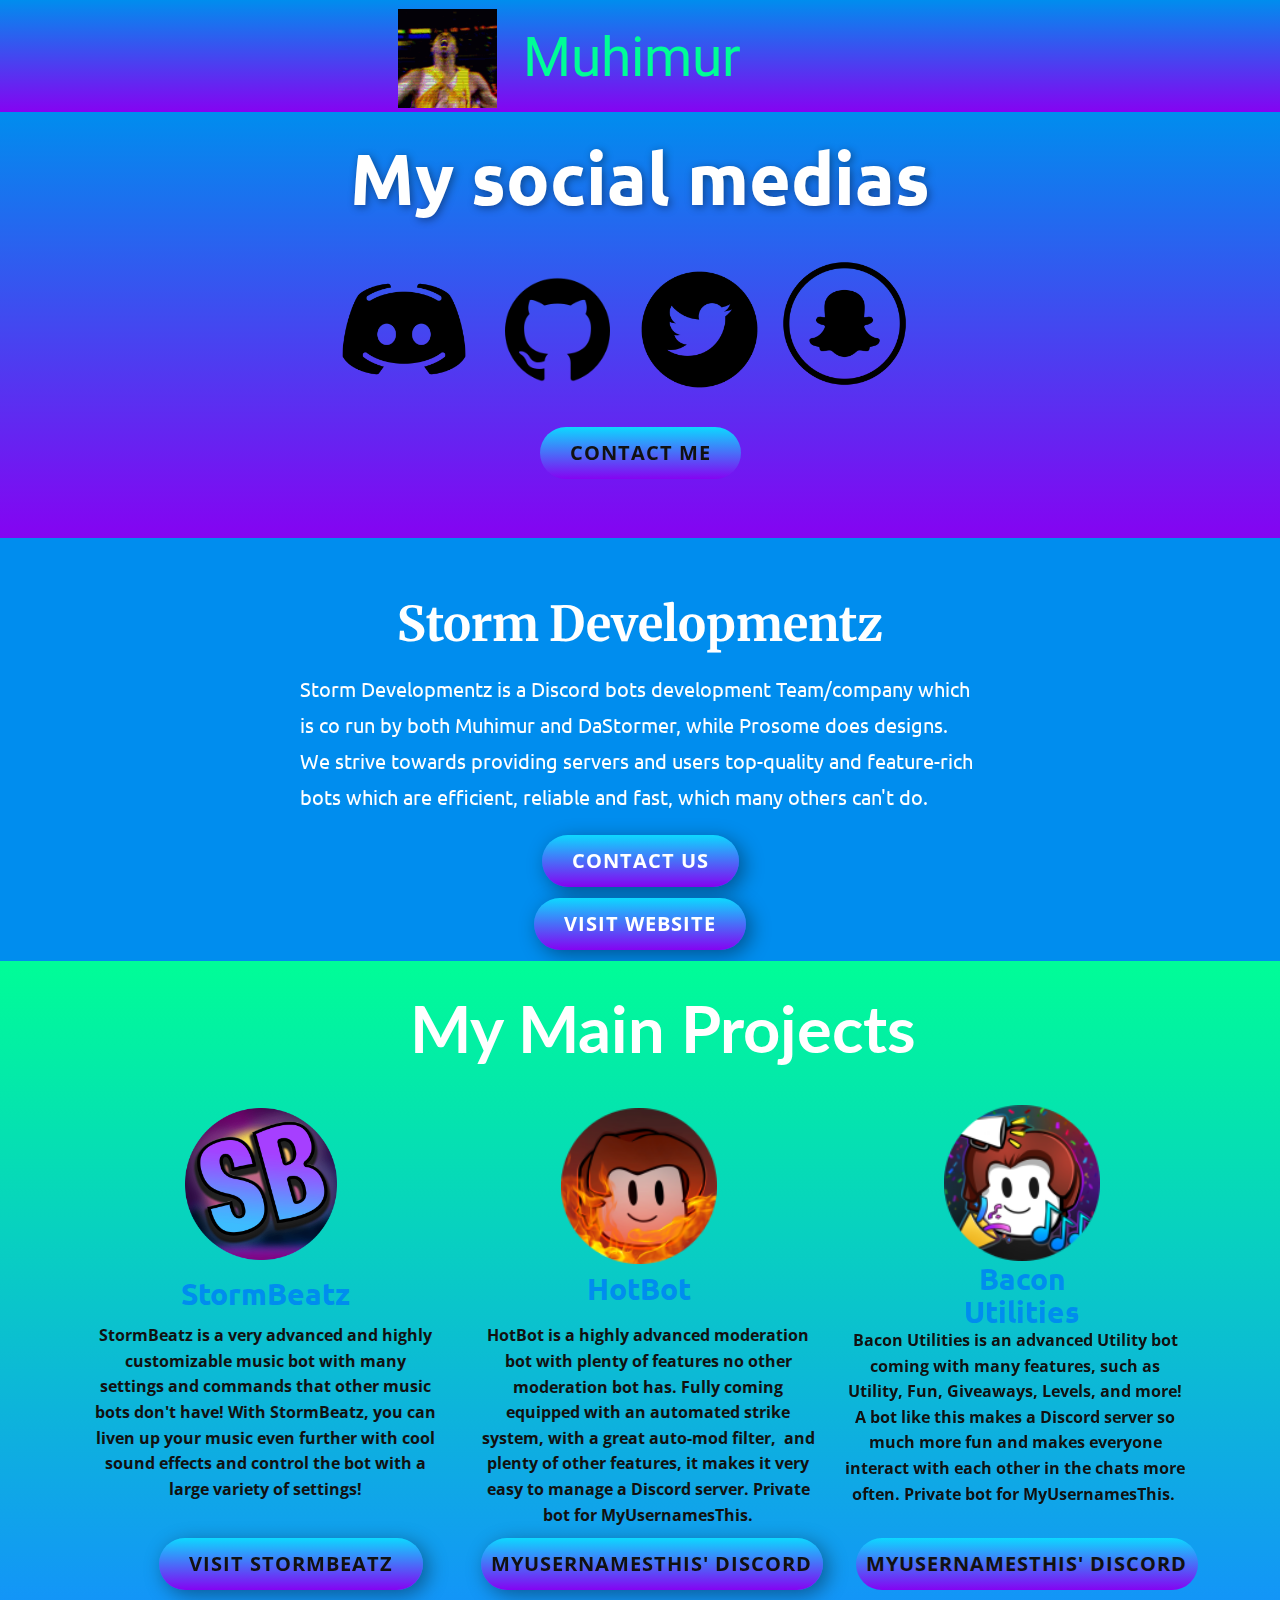
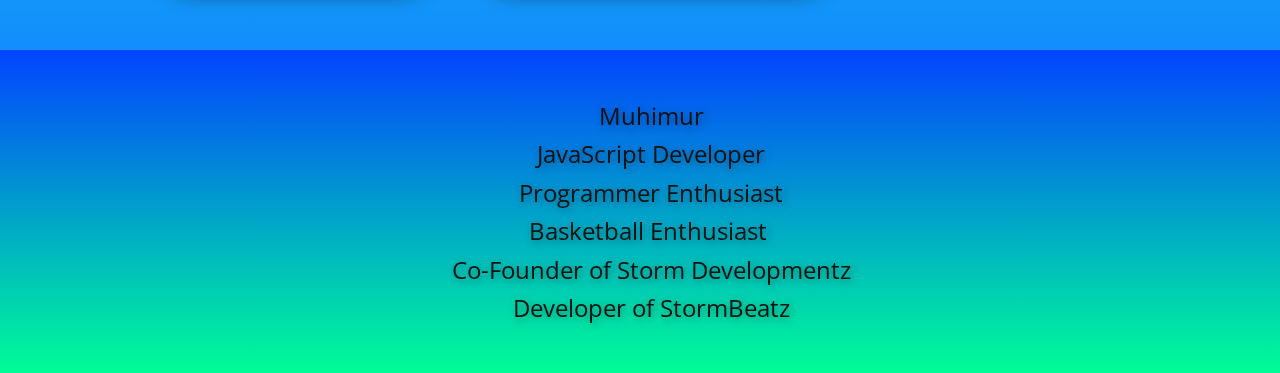
<file: index.html>
<!DOCTYPE html>
<html style="font-size: 16px;">
  <head>
    <meta name="viewport" content="width=device-width, initial-scale=1.0">
    <meta charset="utf-8">
    <meta name="keywords" content="Muhimur, My so​​cial medias, Storm Developmentz, StormBeatz, HotBot, Bacon Utilities">
    <meta name="description" content="">
    <meta name="page_type" content="np-template-header-footer-from-plugin">
    <title>Home</title>
    <link rel="stylesheet" href="nicepage.css" media="screen">
<link rel="stylesheet" href="Home.css" media="screen">
    <script class="u-script" type="text/javascript" src="jquery.js" defer=""></script>
    <script class="u-script" type="text/javascript" src="nicepage.js" defer=""></script>
    <meta name="generator" content="Nicepage 3.6.2, nicepage.com">
    
    <link id="u-theme-google-font" rel="stylesheet" href="https://fonts.googleapis.com/css?family=Roboto:100,100i,300,300i,400,400i,500,500i,700,700i,900,900i|Open+Sans:300,300i,400,400i,600,600i,700,700i,800,800i">
    <link id="u-page-google-font" rel="stylesheet" href="https://fonts.googleapis.com/css?family=Ubuntu:300,300i,400,400i,500,500i,700,700i|Merriweather:300,300i,400,400i,700,700i,900,990i|Lato:100,100i,300,300i,400,400i,700,700i,900,900i">
    
    
    
    
    <script type="application/ld+json">{
		"@context": "http://schema.org",
		"@type": "Organization",
		"name": "",
		"url": "index.html",
		"logo": "images/image.gif"
}</script>
    <meta property="og:title" content="Home">
    <meta property="og:type" content="website">
    <meta name="theme-color" content="#478ac9">
    <link rel="canonical" href="index.html">
    <meta property="og:url" content="index.html">
  </head>
  <body data-home-page="Home.html" data-home-page-title="Home" class="u-body"><header class="u-clearfix u-gradient u-header u-header" id="sec-37f4"><div class="u-clearfix u-sheet u-valign-middle u-sheet-1">
        <a href="https://nicepage.com" class="u-image u-logo u-image-1" data-animation-name="rollIn" data-animation-duration="1000" data-animation-delay="0" data-animation-direction="">
          <img src="images/image.gif" class="u-logo-image u-logo-image-1" data-image-width="98.65">
        </a>
        <h1 class="u-heading-font u-text u-text-custom-color-1 u-title u-text-1" data-animation-name="jello" data-animation-duration="1000" data-animation-delay="0" data-animation-direction="">Muhimur</h1>
      </div></header>
    <section id="carousel_c573" class="u-carousel u-slide u-valign-middle-md u-valign-middle-sm u-valign-middle-xs u-block-7a88-1" data-u-ride="carousel" data-interval="5000">
      <ol class="u-absolute-hcenter u-carousel-indicators u-hidden u-block-7a88-2">
        <li data-u-target="#carousel_c573" data-u-slide-to="0" class="u-active u-grey-30"></li>
        <li data-u-target="#carousel_c573" data-u-slide-to="1" class="u-grey-30"></li>
      </ol>
      <div class="u-carousel-inner" role="listbox">
        <div class="u-active u-align-center u-carousel-item u-clearfix u-gradient u-section-1-1" src="">
          <div class="u-clearfix u-sheet u-sheet-1">
            <h1 class="u-custom-font u-font-ubuntu u-text u-text-body-alt-color u-title u-text-1" data-animation-name="flipIn" data-animation-duration="1000" data-animation-delay="0" data-animation-direction="X">My so​​cial medias</h1>
            <img src="images/snapchat-logo-social-media-communication-32117c83e08b73c1-512x512.png" alt="" class="u-image u-image-default u-preserve-proportions u-image-1" data-image-width="512" data-image-height="512" data-href="https://cdn.discordapp.com/attachments/790260486691618858/811313110765010954/image0.jpg" data-target="_blank" data-animation-name="rollIn" data-animation-duration="1000" data-animation-delay="0" data-animation-direction="">
            <img src="images/6134072535d460dc1097a60a729b43c2.png" alt="" class="u-image u-image-default u-preserve-proportions u-image-2" data-image-width="480" data-image-height="480" data-href="https://discord.gg/suUfTeATtm" data-target="_blank" data-animation-name="flipIn" data-animation-duration="1000" data-animation-delay="0" data-animation-direction="X">
            <img src="images/25231.png" alt="" class="u-image u-image-default u-preserve-proportions u-image-3" data-image-width="512" data-image-height="512" data-href="https://github.com/muhimur9049" data-target="_blank" data-animation-name="flash" data-animation-duration="1000" data-animation-delay="0" data-animation-direction="">
            <img src="images/5ca98c73b2bb7a02bf8350933c7ca443.png" alt="" class="u-image u-image-default u-preserve-proportions u-image-4" data-image-width="512" data-image-height="512" data-href="https://twitter.com/muhimur_" data-target="_blank" data-animation-name="jackInTheBox" data-animation-duration="1000" data-animation-delay="0" data-animation-direction="">
            <a href="mailto:muhimur@stormdevelopmentz.xyz" class="u-btn u-btn-round u-button-style u-gradient u-hover-palette-1-light-1 u-none u-radius-50 u-btn-1" data-animation-name="bounceIn" data-animation-duration="1000" data-animation-delay="0" data-animation-direction="Down">Contact me</a>
          </div>
        </div>
      </div>
      <a class="u-absolute-vcenter-xl u-carousel-control u-carousel-control-prev u-hidden u-text-grey-30 u-block-7a88-5" href="#carousel_c573" role="button" data-u-slide="prev">
        <span aria-hidden="true">
          <svg viewBox="0 0 477.175 477.175"><path d="M145.188,238.575l215.5-215.5c5.3-5.3,5.3-13.8,0-19.1s-13.8-5.3-19.1,0l-225.1,225.1c-5.3,5.3-5.3,13.8,0,19.1l225.1,225
                    c2.6,2.6,6.1,4,9.5,4s6.9-1.3,9.5-4c5.3-5.3,5.3-13.8,0-19.1L145.188,238.575z"></path></svg>
        </span>
        <span class="sr-only">Previous</span>
      </a>
      <a class="u-absolute-vcenter u-carousel-control u-carousel-control-next u-hidden u-text-grey-30 u-block-7a88-4" href="#carousel_c573" role="button" data-u-slide="next">
        <span aria-hidden="true">
          <svg viewBox="0 0 477.175 477.175"><path d="M360.731,229.075l-225.1-225.1c-5.3-5.3-13.8-5.3-19.1,0s-5.3,13.8,0,19.1l215.5,215.5l-215.5,215.5
                    c-5.3,5.3-5.3,13.8,0,19.1c2.6,2.6,6.1,4,9.5,4c3.4,0,6.9-1.3,9.5-4l225.1-225.1C365.931,242.875,365.931,234.275,360.731,229.075z"></path></svg>
        </span>
        <span class="sr-only">Next</span>
      </a>
    </section>
    <section class="u-align-center u-clearfix u-custom-color-2 u-section-2" id="sec-8a60">
      <div class="u-clearfix u-sheet u-sheet-1">
        <h1 class="u-custom-font u-font-merriweather u-text u-text-1" data-animation-name="zoomIn" data-animation-duration="1000" data-animation-delay="0" data-animation-direction="">Storm Developmentz</h1>
        <p class="u-align-left u-custom-font u-font-ubuntu u-text u-text-2" data-animation-name="jackInTheBox" data-animation-duration="1000" data-animation-delay="0" data-animation-direction="">Storm Developmentz is a Discord bots development Team/company which is co run by both Muhimur and DaStormer, while Prosome does designs. We strive towards providing servers and users top-quality and feature-rich bots which are efficient, reliable and fast, which many others can't do.<br>
        </p>
        <a href="mailto:devs@stormdevelopmentz.xyz?subject=Discord%20bot" class="u-btn u-btn-round u-button-style u-gradient u-hover-palette-1-light-1 u-none u-radius-50 u-btn-1" data-animation-name="flipIn" data-animation-duration="1000" data-animation-delay="0" data-animation-direction="X">Contact us</a>
        <a href="https://stormdevelopmentz.xyz/home" class="u-btn u-btn-round u-button-style u-gradient u-hover-palette-1-light-1 u-none u-radius-50 u-btn-2" target="_blank" data-animation-name="flipIn" data-animation-duration="1000" data-animation-delay="0" data-animation-direction="X">Visit website</a>
      </div>
    </section>
    <section class="u-clearfix u-gradient u-section-3" id="sec-c2d2">
      <div class="u-clearfix u-sheet u-sheet-1">
        <h3 class="u-align-center u-custom-font u-font-lato u-text u-text-white u-text-1">My Main Projects</h3>
        <img src="images/circle1.png" alt="" class="u-image u-image-default u-preserve-proportions u-image-1" data-image-width="512" data-image-height="512" data-animation-name="slideIn" data-animation-duration="1000" data-animation-delay="0" data-animation-direction="Down">
        <img src="images/circle2.png" alt="" class="u-image u-image-default u-preserve-proportions u-image-2" data-image-width="128" data-image-height="128" data-animation-name="slideIn" data-animation-duration="1000" data-animation-delay="0" data-animation-direction="Down">
        <img src="images/circle3.png" alt="" class="u-image u-image-default u-preserve-proportions u-image-3" data-image-width="128" data-image-height="128" data-animation-name="rotateIn" data-animation-duration="1000" data-animation-delay="0" data-animation-direction="">
        <h2 class="u-align-center u-custom-font u-font-ubuntu u-subtitle u-text u-text-custom-color-2 u-text-2">StormBeatz</h2>
        <h2 class="u-align-center u-custom-font u-font-ubuntu u-subtitle u-text u-text-custom-color-2 u-text-3">HotBot</h2>
        <h2 class="u-align-center u-custom-font u-font-ubuntu u-subtitle u-text u-text-custom-color-2 u-text-4">Bacon Utilities</h2>
        <p class="u-align-center u-small-text u-text u-text-variant u-text-5">StormBeatz is a very advanced and highly customizable music bot with many settings and commands that other music bots don't have! With StormBeatz, you can liven up your music even further with cool sound effects and control the bot with a large variety of settings!</p>
        <p class="u-align-center u-small-text u-text u-text-variant u-text-6">HotBot is a highly advanced moderation bot with plenty of features no other moderation bot has. Fully coming equipped with an automated strike system, with a great auto-mod filter,&nbsp; and plenty of other features, it makes it very easy to manage a Discord server. Private bot for MyUsernamesThis.</p>
        <p class="u-align-center u-small-text u-text u-text-variant u-text-7">Bacon Utilities is an advanced Utility bot coming with many features, such as Utility, Fun, Giveaways, Levels, and more! A bot like this makes a Discord server so much more fun and makes everyone interact with each other in the chats more often. Private bot for MyUsernamesThis.&nbsp;</p>
        <a href="https://stormbeatz.org" class="u-btn u-btn-round u-button-style u-gradient u-hover-palette-1-light-1 u-none u-radius-50 u-btn-1" data-animation-name="jackInTheBox" data-animation-duration="1000" data-animation-delay="0" data-animation-direction="">Visit StormBeatz</a>
        <a href="https://discord.gg/myusernamesthis" class="u-btn u-btn-round u-button-style u-gradient u-hover-palette-1-light-1 u-none u-radius-50 u-btn-2" target="_blank" data-animation-name="jackInTheBox" data-animation-duration="1000" data-animation-delay="0" data-animation-direction="">MyUsernamesThis' Discord</a>
        <a href="https://discord.gg/myusernamesthis" class="u-btn u-btn-round u-button-style u-gradient u-hover-palette-1-light-1 u-none u-radius-50 u-btn-3" target="_blank">MyUsernamesThis' Discord</a>
      </div>
    </section>
    
    
    <footer class="u-align-center u-clearfix u-footer u-gradient u-footer" id="sec-1e3b"><div class="u-clearfix u-sheet u-valign-middle u-sheet-1">
        <p class="u-large-text u-text u-text-variant u-text-1" data-animation-name="wobble" data-animation-duration="1000" data-animation-delay="0" data-animation-direction="">Muhimur<br>JavaScript Developer<br>Programmer Enthusiast<br>Basketball Enthusiast&nbsp;<br>Co-Founder of Storm Developmentz<br>Developer of StormBeatz
        </p>
      </div></footer>
  </body>
</html>
</file>
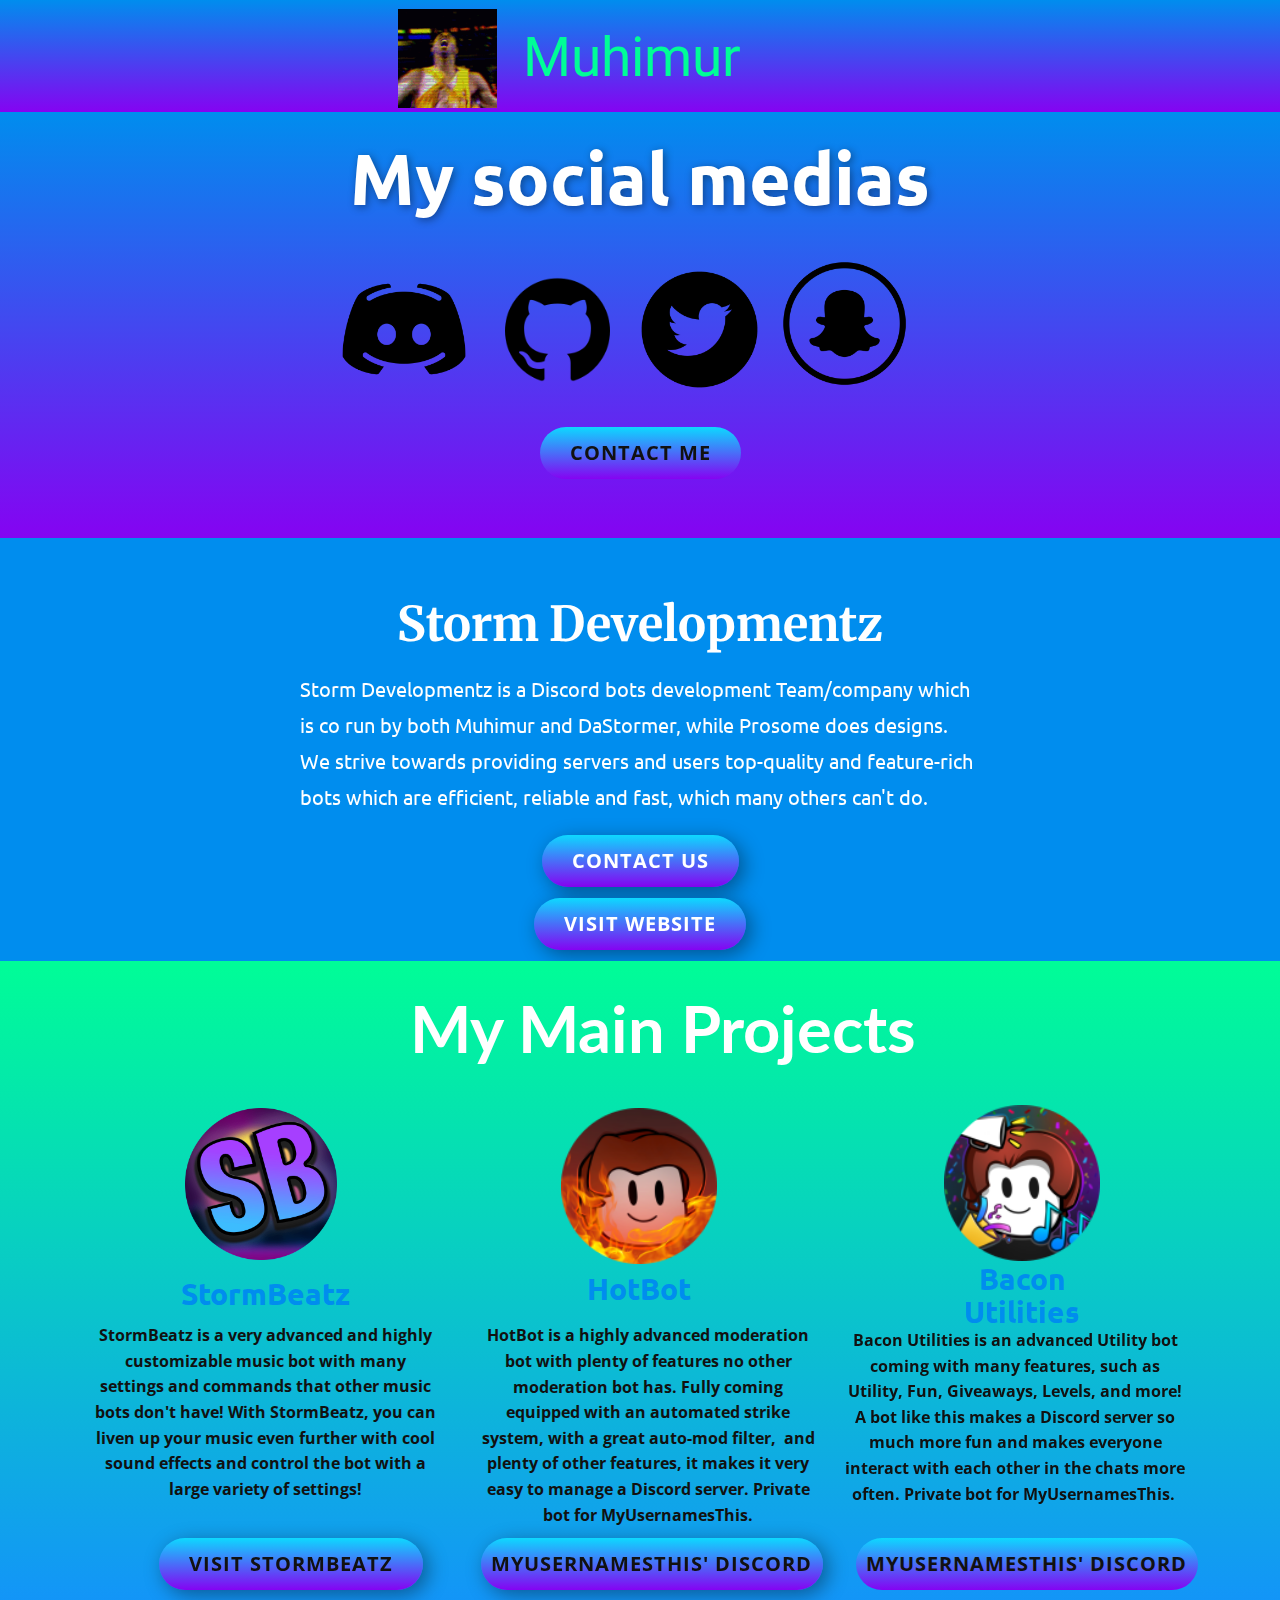
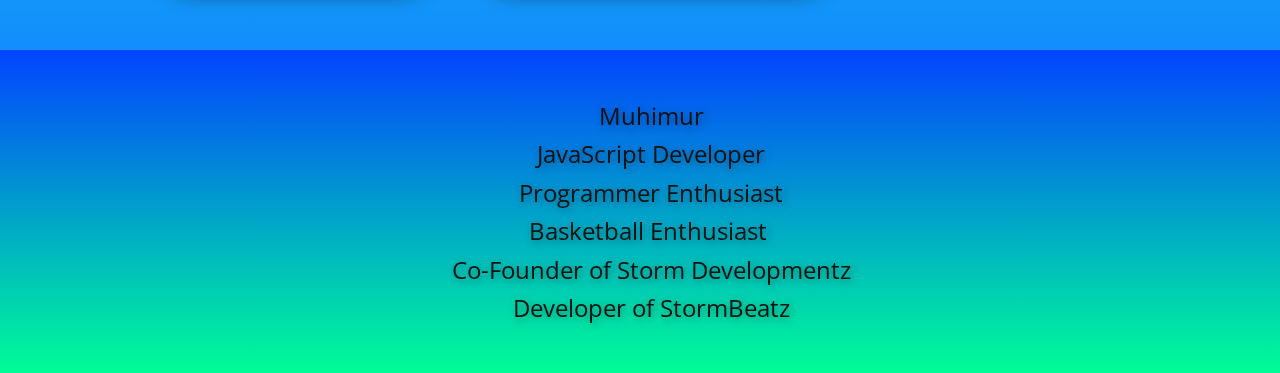
<file: Home.html>
<!DOCTYPE html>
<html style="font-size: 16px;">
  <head>
    <meta name="viewport" content="width=device-width, initial-scale=1.0">
    <meta charset="utf-8">
    <meta name="keywords" content="Muhimur, My so​​cial medias, Storm Developmentz, StormBeatz, HotBot, Bacon Utilities">
    <meta name="description" content="">
    <meta name="page_type" content="np-template-header-footer-from-plugin">
    <title>Home</title>
    <link rel="stylesheet" href="nicepage.css" media="screen">
<link rel="stylesheet" href="Home.css" media="screen">
    <script class="u-script" type="text/javascript" src="jquery.js" defer=""></script>
    <script class="u-script" type="text/javascript" src="nicepage.js" defer=""></script>
    <meta name="generator" content="Nicepage 3.6.2, nicepage.com">
    
    <link id="u-theme-google-font" rel="stylesheet" href="https://fonts.googleapis.com/css?family=Roboto:100,100i,300,300i,400,400i,500,500i,700,700i,900,900i|Open+Sans:300,300i,400,400i,600,600i,700,700i,800,800i">
    <link id="u-page-google-font" rel="stylesheet" href="https://fonts.googleapis.com/css?family=Ubuntu:300,300i,400,400i,500,500i,700,700i|Merriweather:300,300i,400,400i,700,700i,900,990i|Lato:100,100i,300,300i,400,400i,700,700i,900,900i">
    
    
    
    
    <script type="application/ld+json">{
		"@context": "http://schema.org",
		"@type": "Organization",
		"name": "",
		"url": "index.html",
		"logo": "images/image.gif"
}</script>
    <meta property="og:title" content="Home">
    <meta property="og:type" content="website">
    <meta name="theme-color" content="#478ac9">
    <link rel="canonical" href="index.html">
    <meta property="og:url" content="index.html">
  </head>
  <body class="u-body"><header class="u-clearfix u-gradient u-header u-header" id="sec-37f4"><div class="u-clearfix u-sheet u-valign-middle u-sheet-1">
        <a href="https://nicepage.com" class="u-image u-logo u-image-1" data-animation-name="rollIn" data-animation-duration="1000" data-animation-delay="0" data-animation-direction="">
          <img src="images/image.gif" class="u-logo-image u-logo-image-1" data-image-width="98.65">
        </a>
        <h1 class="u-heading-font u-text u-text-custom-color-1 u-title u-text-1" data-animation-name="jello" data-animation-duration="1000" data-animation-delay="0" data-animation-direction="">Muhimur</h1>
      </div></header>
    <section id="carousel_c573" class="u-carousel u-slide u-valign-middle-md u-valign-middle-sm u-valign-middle-xs u-block-7a88-1" data-u-ride="carousel" data-interval="5000">
      <ol class="u-absolute-hcenter u-carousel-indicators u-hidden u-block-7a88-2">
        <li data-u-target="#carousel_c573" data-u-slide-to="0" class="u-active u-grey-30"></li>
        <li data-u-target="#carousel_c573" data-u-slide-to="1" class="u-grey-30"></li>
      </ol>
      <div class="u-carousel-inner" role="listbox">
        <div class="u-active u-align-center u-carousel-item u-clearfix u-gradient u-section-1-1" src="">
          <div class="u-clearfix u-sheet u-sheet-1">
            <h1 class="u-custom-font u-font-ubuntu u-text u-text-body-alt-color u-title u-text-1" data-animation-name="flipIn" data-animation-duration="1000" data-animation-delay="0" data-animation-direction="X">My so​​cial medias</h1>
            <img src="images/snapchat-logo-social-media-communication-32117c83e08b73c1-512x512.png" alt="" class="u-image u-image-default u-preserve-proportions u-image-1" data-image-width="512" data-image-height="512" data-href="https://cdn.discordapp.com/attachments/790260486691618858/811313110765010954/image0.jpg" data-target="_blank" data-animation-name="rollIn" data-animation-duration="1000" data-animation-delay="0" data-animation-direction="">
            <img src="images/6134072535d460dc1097a60a729b43c2.png" alt="" class="u-image u-image-default u-preserve-proportions u-image-2" data-image-width="480" data-image-height="480" data-href="https://discord.gg/suUfTeATtm" data-target="_blank" data-animation-name="flipIn" data-animation-duration="1000" data-animation-delay="0" data-animation-direction="X">
            <img src="images/25231.png" alt="" class="u-image u-image-default u-preserve-proportions u-image-3" data-image-width="512" data-image-height="512" data-href="https://github.com/muhimur9049" data-target="_blank" data-animation-name="flash" data-animation-duration="1000" data-animation-delay="0" data-animation-direction="">
            <img src="images/5ca98c73b2bb7a02bf8350933c7ca443.png" alt="" class="u-image u-image-default u-preserve-proportions u-image-4" data-image-width="512" data-image-height="512" data-href="https://twitter.com/muhimur_" data-target="_blank" data-animation-name="jackInTheBox" data-animation-duration="1000" data-animation-delay="0" data-animation-direction="">
            <a href="mailto:muhimur@stormdevelopmentz.xyz" class="u-btn u-btn-round u-button-style u-gradient u-hover-palette-1-light-1 u-none u-radius-50 u-btn-1" data-animation-name="bounceIn" data-animation-duration="1000" data-animation-delay="0" data-animation-direction="Down">Contact me</a>
          </div>
        </div>
      </div>
      <a class="u-absolute-vcenter-xl u-carousel-control u-carousel-control-prev u-hidden u-text-grey-30 u-block-7a88-5" href="#carousel_c573" role="button" data-u-slide="prev">
        <span aria-hidden="true">
          <svg viewBox="0 0 477.175 477.175"><path d="M145.188,238.575l215.5-215.5c5.3-5.3,5.3-13.8,0-19.1s-13.8-5.3-19.1,0l-225.1,225.1c-5.3,5.3-5.3,13.8,0,19.1l225.1,225
                    c2.6,2.6,6.1,4,9.5,4s6.9-1.3,9.5-4c5.3-5.3,5.3-13.8,0-19.1L145.188,238.575z"></path></svg>
        </span>
        <span class="sr-only">Previous</span>
      </a>
      <a class="u-absolute-vcenter u-carousel-control u-carousel-control-next u-hidden u-text-grey-30 u-block-7a88-4" href="#carousel_c573" role="button" data-u-slide="next">
        <span aria-hidden="true">
          <svg viewBox="0 0 477.175 477.175"><path d="M360.731,229.075l-225.1-225.1c-5.3-5.3-13.8-5.3-19.1,0s-5.3,13.8,0,19.1l215.5,215.5l-215.5,215.5
                    c-5.3,5.3-5.3,13.8,0,19.1c2.6,2.6,6.1,4,9.5,4c3.4,0,6.9-1.3,9.5-4l225.1-225.1C365.931,242.875,365.931,234.275,360.731,229.075z"></path></svg>
        </span>
        <span class="sr-only">Next</span>
      </a>
    </section>
    <section class="u-align-center u-clearfix u-custom-color-2 u-section-2" id="sec-8a60">
      <div class="u-clearfix u-sheet u-sheet-1">
        <h1 class="u-custom-font u-font-merriweather u-text u-text-1" data-animation-name="zoomIn" data-animation-duration="1000" data-animation-delay="0" data-animation-direction="">Storm Developmentz</h1>
        <p class="u-align-left u-custom-font u-font-ubuntu u-text u-text-2" data-animation-name="jackInTheBox" data-animation-duration="1000" data-animation-delay="0" data-animation-direction="">Storm Developmentz is a Discord bots development Team/company which is co run by both Muhimur and DaStormer, while Prosome does designs. We strive towards providing servers and users top-quality and feature-rich bots which are efficient, reliable and fast, which many others can't do.<br>
        </p>
        <a href="mailto:devs@stormdevelopmentz.xyz?subject=Discord%20bot" class="u-btn u-btn-round u-button-style u-gradient u-hover-palette-1-light-1 u-none u-radius-50 u-btn-1" data-animation-name="flipIn" data-animation-duration="1000" data-animation-delay="0" data-animation-direction="X">Contact us</a>
        <a href="https://stormdevelopmentz.xyz/home" class="u-btn u-btn-round u-button-style u-gradient u-hover-palette-1-light-1 u-none u-radius-50 u-btn-2" target="_blank" data-animation-name="flipIn" data-animation-duration="1000" data-animation-delay="0" data-animation-direction="X">Visit website</a>
      </div>
    </section>
    <section class="u-clearfix u-gradient u-section-3" id="sec-c2d2">
      <div class="u-clearfix u-sheet u-sheet-1">
        <h3 class="u-align-center u-custom-font u-font-lato u-text u-text-white u-text-1">My Main Projects</h3>
        <img src="images/circle1.png" alt="" class="u-image u-image-default u-preserve-proportions u-image-1" data-image-width="512" data-image-height="512" data-animation-name="slideIn" data-animation-duration="1000" data-animation-delay="0" data-animation-direction="Down">
        <img src="images/circle2.png" alt="" class="u-image u-image-default u-preserve-proportions u-image-2" data-image-width="128" data-image-height="128" data-animation-name="slideIn" data-animation-duration="1000" data-animation-delay="0" data-animation-direction="Down">
        <img src="images/circle3.png" alt="" class="u-image u-image-default u-preserve-proportions u-image-3" data-image-width="128" data-image-height="128" data-animation-name="rotateIn" data-animation-duration="1000" data-animation-delay="0" data-animation-direction="">
        <h2 class="u-align-center u-custom-font u-font-ubuntu u-subtitle u-text u-text-custom-color-2 u-text-2">StormBeatz</h2>
        <h2 class="u-align-center u-custom-font u-font-ubuntu u-subtitle u-text u-text-custom-color-2 u-text-3">HotBot</h2>
        <h2 class="u-align-center u-custom-font u-font-ubuntu u-subtitle u-text u-text-custom-color-2 u-text-4">Bacon Utilities</h2>
        <p class="u-align-center u-small-text u-text u-text-variant u-text-5">StormBeatz is a very advanced and highly customizable music bot with many settings and commands that other music bots don't have! With StormBeatz, you can liven up your music even further with cool sound effects and control the bot with a large variety of settings!</p>
        <p class="u-align-center u-small-text u-text u-text-variant u-text-6">HotBot is a highly advanced moderation bot with plenty of features no other moderation bot has. Fully coming equipped with an automated strike system, with a great auto-mod filter,&nbsp; and plenty of other features, it makes it very easy to manage a Discord server. Private bot for MyUsernamesThis.</p>
        <p class="u-align-center u-small-text u-text u-text-variant u-text-7">Bacon Utilities is an advanced Utility bot coming with many features, such as Utility, Fun, Giveaways, Levels, and more! A bot like this makes a Discord server so much more fun and makes everyone interact with each other in the chats more often. Private bot for MyUsernamesThis.&nbsp;</p>
        <a href="https://stormbeatz.org" class="u-btn u-btn-round u-button-style u-gradient u-hover-palette-1-light-1 u-none u-radius-50 u-btn-1" data-animation-name="jackInTheBox" data-animation-duration="1000" data-animation-delay="0" data-animation-direction="">Visit StormBeatz</a>
        <a href="https://discord.gg/myusernamesthis" class="u-btn u-btn-round u-button-style u-gradient u-hover-palette-1-light-1 u-none u-radius-50 u-btn-2" target="_blank" data-animation-name="jackInTheBox" data-animation-duration="1000" data-animation-delay="0" data-animation-direction="">MyUsernamesThis' Discord</a>
        <a href="https://discord.gg/myusernamesthis" class="u-btn u-btn-round u-button-style u-gradient u-hover-palette-1-light-1 u-none u-radius-50 u-btn-3" target="_blank">MyUsernamesThis' Discord</a>
      </div>
    </section>
    
    
    <footer class="u-align-center u-clearfix u-footer u-gradient u-footer" id="sec-1e3b"><div class="u-clearfix u-sheet u-valign-middle u-sheet-1">
        <p class="u-large-text u-text u-text-variant u-text-1" data-animation-name="wobble" data-animation-duration="1000" data-animation-delay="0" data-animation-direction="">Muhimur<br>JavaScript Developer<br>Programmer Enthusiast<br>Basketball Enthusiast&nbsp;<br>Co-Founder of Storm Developmentz<br>Developer of StormBeatz
        </p>
      </div></footer>
  </body>
</html>
</file>
